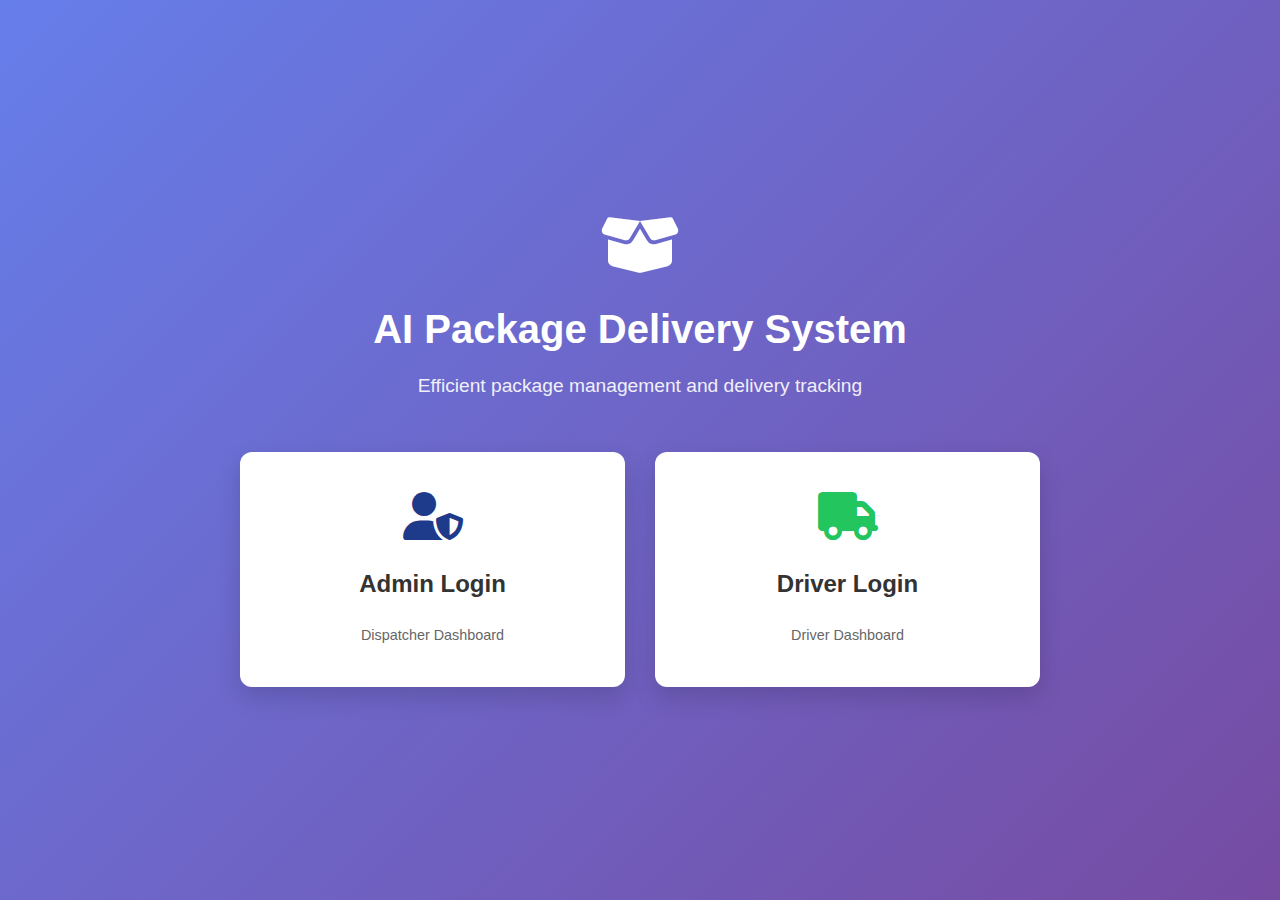
<file: ai delivery/ai delivery/index.html>
<!DOCTYPE html>
<html lang="en">
<head>
    <meta charset="UTF-8">
    <meta name="viewport" content="width=device-width, initial-scale=1.0">
    <title>AI Package Delivery System</title>
    <link rel="stylesheet" href="css/style.css">
    <link rel="stylesheet" href="https://cdnjs.cloudflare.com/ajax/libs/font-awesome/6.4.0/css/all.min.css">
</head>
<body>
    <div class="landing-container">
        <div class="landing-content">
            <div class="logo-section">
                <i class="fas fa-box-open"></i>
                <h1>AI Package Delivery System</h1>
                <p>Efficient package management and delivery tracking</p>
            </div>
            <div class="role-selection">
                <a href="admin-login.html" class="role-card admin-card">
                    <i class="fas fa-user-shield"></i>
                    <h2>Admin Login</h2>
                    <p>Dispatcher Dashboard</p>
                </a>
                <a href="driver-login.html" class="role-card driver-card">
                    <i class="fas fa-truck"></i>
                    <h2>Driver Login</h2>
                    <p>Driver Dashboard</p>
                </a>
            </div>
        </div>
    </div>
</body>
</html>
</file>
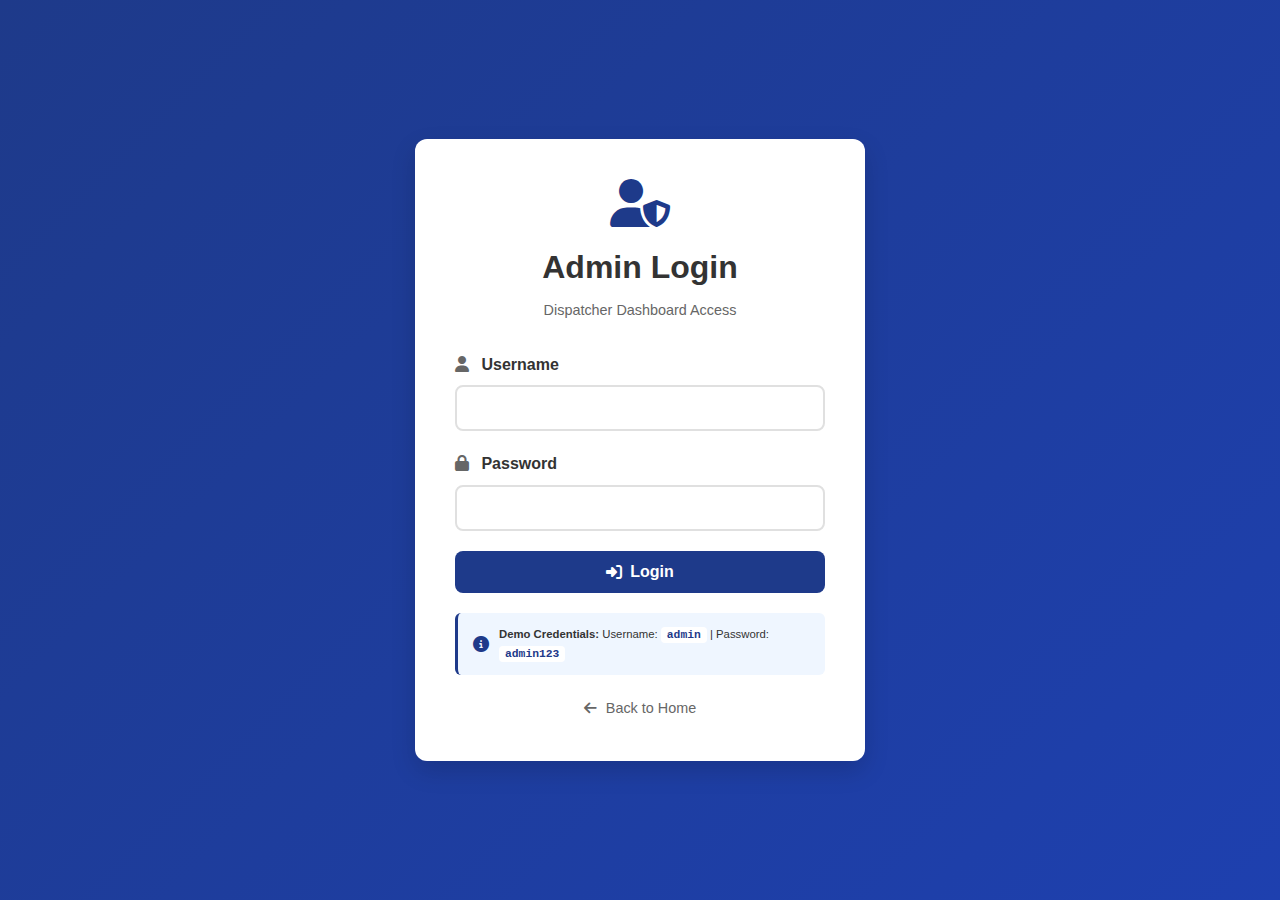
<file: ai delivery/ai delivery/admin-dashboard.html>
<!DOCTYPE html>
<html lang="en">
<head>
    <meta charset="UTF-8">
    <meta name="viewport" content="width=device-width, initial-scale=1.0">
    <title>Admin Dashboard - AI Delivery System</title>
    <link rel="stylesheet" href="css/style.css">
    <link rel="stylesheet" href="css/admin.css">
    <link rel="stylesheet" href="https://cdnjs.cloudflare.com/ajax/libs/font-awesome/6.4.0/css/all.min.css">
</head>
<body class="admin-theme">
    <div class="dashboard-container">
        <!-- Sidebar -->
        <aside class="sidebar">
            <div class="sidebar-header">
                <i class="fas fa-box-open"></i>
                <h2>AI Delivery</h2>
            </div>
            <nav class="sidebar-nav">
                <a href="#" class="nav-item active" data-section="overview">
                    <i class="fas fa-chart-line"></i>
                    <span>Overview</span>
                </a>
                <a href="#" class="nav-item" data-section="packages">
                    <i class="fas fa-box"></i>
                    <span>Packages</span>
                </a>
                <a href="#" class="nav-item" data-section="drivers">
                    <i class="fas fa-truck"></i>
                    <span>Drivers</span>
                </a>
                <a href="#" class="nav-item" data-section="assignments">
                    <i class="fas fa-tasks"></i>
                    <span>Assignments</span>
                </a>
            </nav>
            <div class="sidebar-footer">
                <a href="admin-login.html" class="logout-btn">
                    <i class="fas fa-sign-out-alt"></i>
                    <span>Logout</span>
                </a>
            </div>
        </aside>

        <!-- Main Content -->
        <main class="main-content">
            <header class="dashboard-header">
                <h1>Dispatcher Dashboard</h1>
                <div class="header-actions">
                    <div class="notification-panel">
                        <div class="notification-bell" id="adminNotificationBtn">
                            <i class="fas fa-bell"></i>
                            <span class="badge" id="adminNotificationBadge">0</span>
                        </div>
                        <div class="notification-dropdown" id="adminNotificationDropdown">
                            <div class="notification-header">
                                <h3>Notifications</h3>
                                <button class="mark-all-read" id="markAllReadBtn" style="display: none;">
                                    <i class="fas fa-check-double"></i> Mark all read
                                </button>
                            </div>
                            <div class="notification-list" id="adminNotificationList">
                                <!-- Notifications will be loaded here -->
                            </div>
                        </div>
                    </div>
                    <div class="user-info">
                        <i class="fas fa-user-circle"></i>
                        <span>Admin</span>
                    </div>
                </div>
            </header>

            <!-- Overview Section -->
            <section id="overview" class="dashboard-section active">
                <div class="analytics-cards">
                    <div class="analytics-card">
                        <div class="card-icon blue">
                            <i class="fas fa-box"></i>
                        </div>
                        <div class="card-content">
                            <h3>Total Packages</h3>
                            <p class="card-value">100</p>
                        </div>
                    </div>
                    <div class="analytics-card">
                        <div class="card-icon green">
                            <i class="fas fa-check-circle"></i>
                        </div>
                        <div class="card-content">
                            <h3>Delivered</h3>
                            <p class="card-value">65</p>
                        </div>
                    </div>
                    <div class="analytics-card">
                        <div class="card-icon orange">
                            <i class="fas fa-truck"></i>
                        </div>
                        <div class="card-content">
                            <h3>Active Drivers</h3>
                            <p class="card-value">12</p>
                        </div>
                    </div>
                    <div class="analytics-card">
                        <div class="card-icon red">
                            <i class="fas fa-clock"></i>
                        </div>
                        <div class="card-content">
                            <h3>Pending</h3>
                            <p class="card-value">25</p>
                        </div>
                    </div>
                </div>

                <div class="dashboard-grid">
                    <div class="dashboard-card">
                        <div class="card-header">
                            <h2><i class="fas fa-box"></i> Recent Packages</h2>
                        </div>
                        <div class="card-body">
                            <div class="package-list" id="recentPackages">
                                <!-- Packages will be loaded here -->
                            </div>
                        </div>
                    </div>
                    <div class="dashboard-card">
                        <div class="card-header">
                            <h2><i class="fas fa-truck"></i> Active Drivers</h2>
                        </div>
                        <div class="card-body">
                            <div class="driver-list" id="activeDrivers">
                                <!-- Drivers will be loaded here -->
                            </div>
                        </div>
                    </div>
                </div>
            </section>

            <!-- Packages Section -->
            <section id="packages" class="dashboard-section">
                <div class="section-header">
                    <h2>Package Management</h2>
                    <div class="filter-controls">
                        <select id="statusFilter" class="filter-select">
                            <option value="all">All Status</option>
                            <option value="pending">Pending</option>
                            <option value="assigned">Assigned</option>
                            <option value="delivered">Delivered</option>
                        </select>
                        <button class="btn btn-primary" id="addPackageBtn">
                            <i class="fas fa-plus"></i> Add Package
                        </button>
                    </div>
                </div>
                <div class="dashboard-card">
                    <div class="card-body">
                        <div class="table-container">
                            <table class="data-table">
                                <thead>
                                    <tr>
                                        <th>Package ID</th>
                                        <th>Destination</th>
                                        <th>Status</th>
                                        <th>Assigned Driver</th>
                                        <th>Actions</th>
                                    </tr>
                                </thead>
                                <tbody id="packagesTable">
                                    <!-- Packages will be loaded here -->
                                </tbody>
                            </table>
                        </div>
                    </div>
                </div>
            </section>

            <!-- Drivers Section -->
            <section id="drivers" class="dashboard-section">
                <div class="section-header">
                    <h2>Driver Management</h2>
                </div>
                <div class="dashboard-card">
                    <div class="card-body">
                        <div class="driver-grid" id="driverGrid">
                            <!-- Drivers will be loaded here -->
                        </div>
                    </div>
                </div>
            </section>

            <!-- Assignments Section -->
            <section id="assignments" class="dashboard-section">
                <div class="section-header">
                    <h2>Package Assignment</h2>
                </div>
                <div class="dashboard-grid">
                    <div class="dashboard-card">
                        <div class="card-header">
                            <h2><i class="fas fa-box"></i> Unassigned Packages</h2>
                        </div>
                        <div class="card-body">
                            <div class="package-list" id="unassignedPackages">
                                <!-- Unassigned packages will be loaded here -->
                            </div>
                        </div>
                    </div>
                    <div class="dashboard-card">
                        <div class="card-header">
                            <h2><i class="fas fa-truck"></i> Available Drivers</h2>
                        </div>
                        <div class="card-body">
                            <div class="driver-list" id="availableDrivers">
                                <!-- Available drivers will be loaded here -->
                            </div>
                        </div>
                    </div>
                </div>
            </section>
        </main>
    </div>

    <!-- Add Package Modal -->
    <div id="addPackageModal" class="modal">
        <div class="modal-content">
            <div class="modal-header">
                <h2>Add New Package</h2>
                <button class="modal-close">&times;</button>
            </div>
            <div class="modal-body">
                <form id="addPackageForm">
                    <div class="form-group">
                        <label for="newPackageId">
                            <i class="fas fa-barcode"></i> Package ID <span style="color: red;">*</span>
                        </label>
                        <input type="text" id="newPackageId" name="package_id" class="form-control" required 
                               placeholder="e.g., PKG001" pattern="[A-Z0-9]+" title="Alphanumeric only">
                    </div>
                    <div class="form-group">
                        <label for="newDestination">
                            <i class="fas fa-map-marker-alt"></i> Destination <span style="color: red;">*</span>
                        </label>
                        <input type="text" id="newDestination" name="destination" class="form-control" required 
                               placeholder="e.g., 123 Main St, City A">
                    </div>
                    <div class="form-group">
                        <label for="newRecipientName">
                            <i class="fas fa-user"></i> Recipient Name <span style="color: red;">*</span>
                        </label>
                        <input type="text" id="newRecipientName" name="recipient_name" class="form-control" required 
                               placeholder="e.g., John Doe">
                    </div>
                    <div class="form-group">
                        <label for="newRecipientPhone">
                            <i class="fas fa-phone"></i> Recipient Phone
                        </label>
                        <input type="tel" id="newRecipientPhone" name="recipient_phone" class="form-control" 
                               placeholder="e.g., 555-0101">
                    </div>
                    <div class="form-group">
                        <label for="newNotes">
                            <i class="fas fa-sticky-note"></i> Notes
                        </label>
                        <textarea id="newNotes" name="notes" class="form-control" rows="3" 
                                  placeholder="Additional notes (optional)"></textarea>
                    </div>
                </form>
            </div>
            <div class="modal-footer">
                <button type="button" class="btn btn-secondary modal-close">Cancel</button>
                <button type="button" class="btn btn-primary" id="confirmAddPackage">
                    <i class="fas fa-plus"></i> Add Package
                </button>
            </div>
        </div>
    </div>

    <!-- Assignment Modal -->
    <div id="assignmentModal" class="modal">
        <div class="modal-content">
            <div class="modal-header">
                <h2>Assign Package</h2>
                <button class="modal-close">&times;</button>
            </div>
            <div class="modal-body">
                <p><strong>Package ID:</strong> <span id="modalPackageId"></span></p>
                <p><strong>Destination:</strong> <span id="modalDestination"></span></p>
                <div class="form-group">
                    <label for="driverSelect">Select Driver:</label>
                    <select id="driverSelect" class="form-control">
                        <!-- Drivers will be loaded here -->
                    </select>
                </div>
            </div>
            <div class="modal-footer">
                <button class="btn btn-secondary modal-close">Cancel</button>
                <button class="btn btn-primary" id="confirmAssignment">Assign</button>
            </div>
        </div>
    </div>

    <script src="js/app.js"></script>
    <script src="js/admin.js"></script>
</body>
</html>
</file>
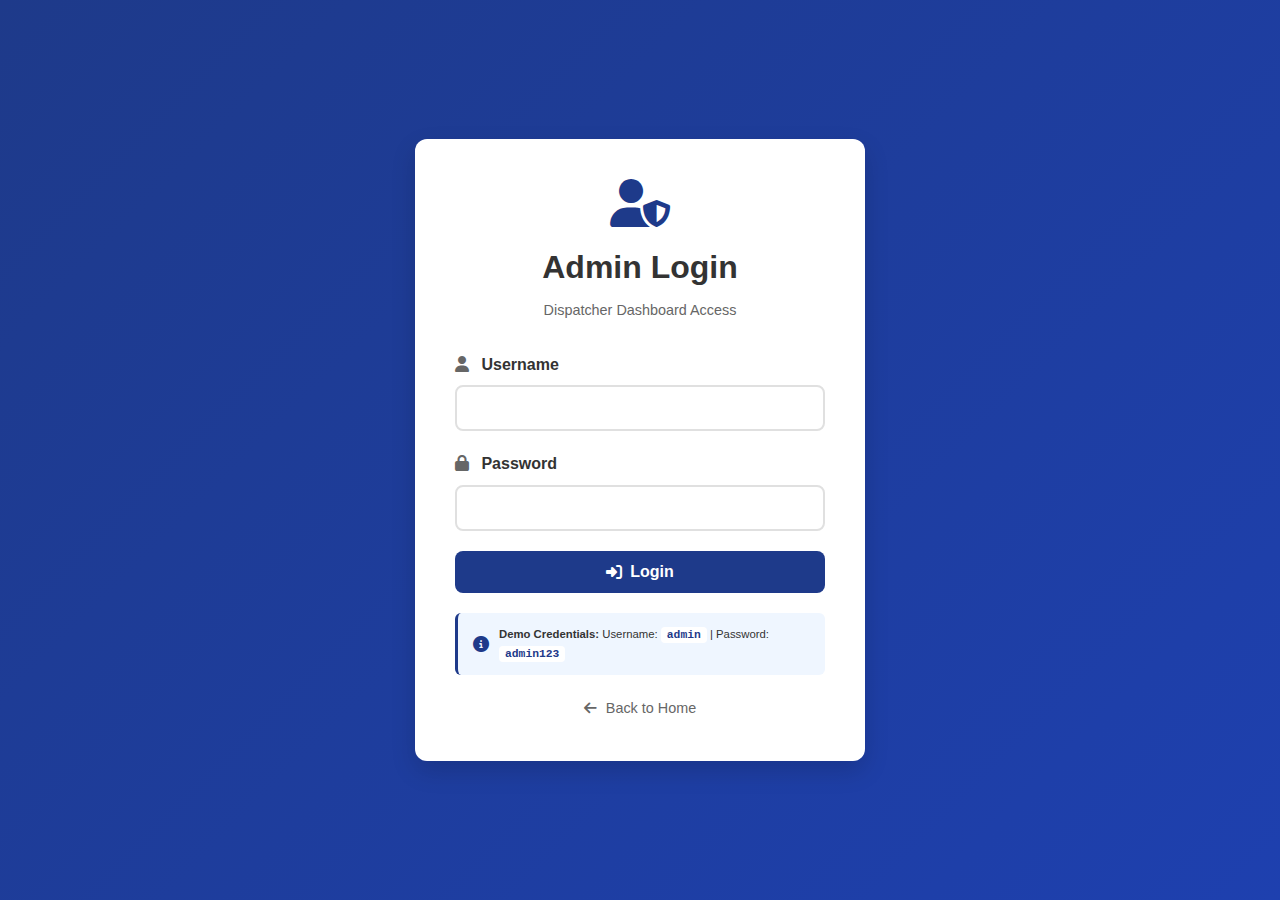
<file: ai delivery/ai delivery/admin-login.html>
<!DOCTYPE html>
<html lang="en">
<head>
    <meta charset="UTF-8">
    <meta name="viewport" content="width=device-width, initial-scale=1.0">
    <title>Admin Login - AI Delivery System</title>
    <link rel="stylesheet" href="css/style.css">
    <link rel="stylesheet" href="css/admin.css">
    <link rel="stylesheet" href="https://cdnjs.cloudflare.com/ajax/libs/font-awesome/6.4.0/css/all.min.css">
</head>
<body class="admin-theme">
    <div class="login-container">
        <div class="login-card">
            <div class="login-header">
                <i class="fas fa-user-shield"></i>
                <h1>Admin Login</h1>
                <p>Dispatcher Dashboard Access</p>
            </div>
            <form id="adminLoginForm" class="login-form">
                <div class="form-group">
                    <label for="username">
                        <i class="fas fa-user"></i> Username
                    </label>
                    <input type="text" id="username" name="username" required autocomplete="username">
                </div>
                <div class="form-group">
                    <label for="password">
                        <i class="fas fa-lock"></i> Password
                    </label>
                    <input type="password" id="password" name="password" required autocomplete="current-password">
                </div>
                <button type="submit" class="btn btn-primary">
                    <i class="fas fa-sign-in-alt"></i> Login
                </button>
            </form>
            <div class="credentials-info">
                <i class="fas fa-info-circle"></i>
                <small><strong>Demo Credentials:</strong> Username: <code>admin</code> | Password: <code>admin123</code></small>
            </div>
            <div class="login-footer">
                <a href="index.html"><i class="fas fa-arrow-left"></i> Back to Home</a>
            </div>
        </div>
    </div>
    <script src="js/app.js"></script>
</body>
</html>
</file>
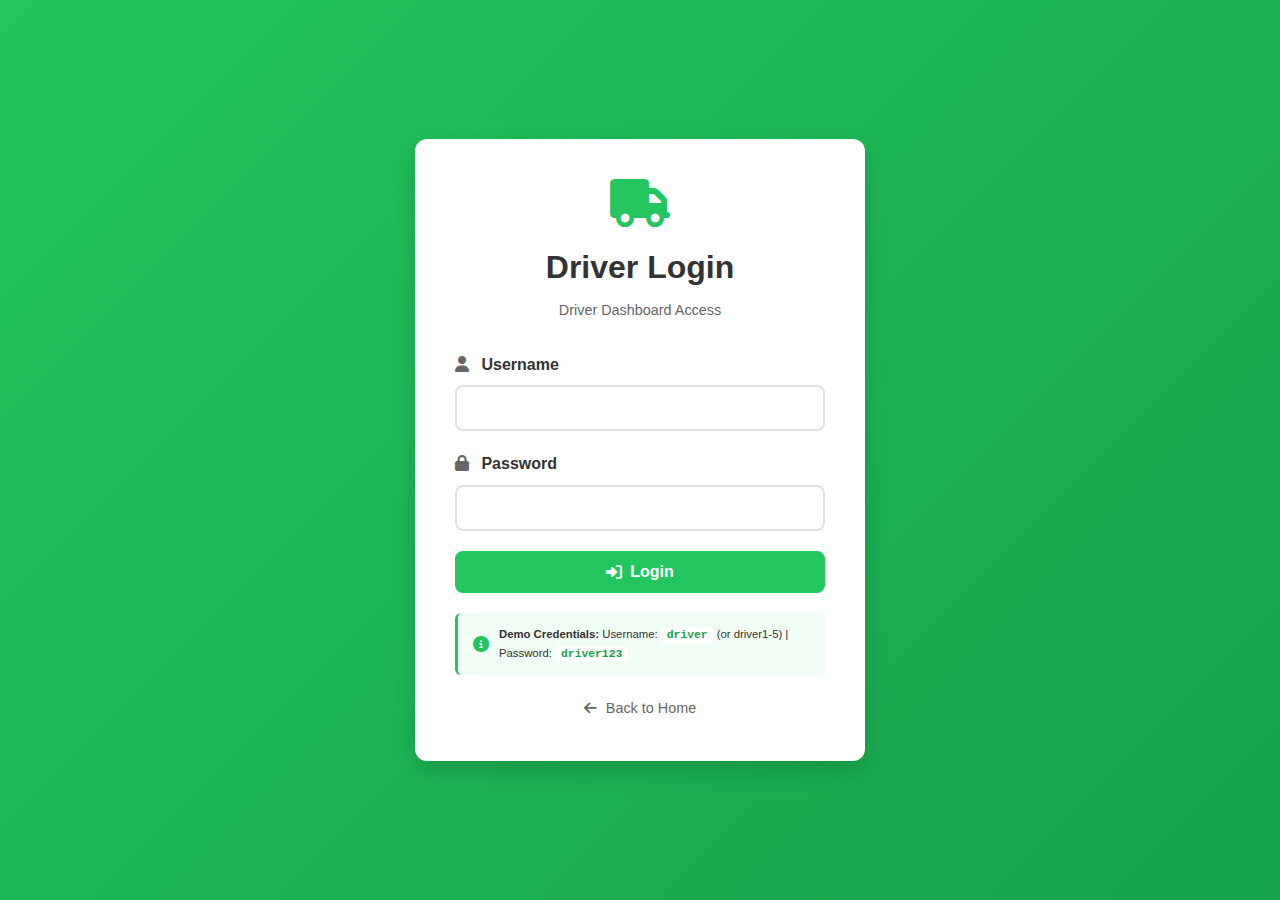
<file: ai delivery/ai delivery/driver-dashboard.html>
<!DOCTYPE html>
<html lang="en">
<head>
    <meta charset="UTF-8">
    <meta name="viewport" content="width=device-width, initial-scale=1.0">
    <title>Driver Dashboard - AI Delivery System</title>
    <link rel="stylesheet" href="css/style.css">
    <link rel="stylesheet" href="css/driver.css">
    <link rel="stylesheet" href="https://cdnjs.cloudflare.com/ajax/libs/font-awesome/6.4.0/css/all.min.css">
</head>
<body class="driver-theme">
    <div class="driver-dashboard">
        <!-- Header -->
        <header class="driver-header">
            <div class="header-left">
                <i class="fas fa-truck"></i>
                <h1>Driver Dashboard</h1>
            </div>
            <div class="header-right">
                <div class="notification-panel">
                    <button class="notification-btn" id="notificationBtn">
                        <i class="fas fa-bell"></i>
                        <span class="badge" id="notificationBadge">2</span>
                    </button>
                    <div class="notification-dropdown" id="notificationDropdown">
                        <div class="notification-header">
                            <h3>Notifications</h3>
                        </div>
                        <div class="notification-list" id="notificationList">
                            <!-- Notifications will be loaded here -->
                        </div>
                    </div>
                </div>
                <div class="driver-info">
                    <i class="fas fa-user-circle"></i>
                    <span id="driverName">Driver Name</span>
                </div>
                <a href="driver-login.html" class="logout-btn">
                    <i class="fas fa-sign-out-alt"></i> Logout
                </a>
            </div>
        </header>

        <!-- Main Content -->
        <main class="driver-main">
            <!-- Stats Cards -->
            <div class="driver-stats">
                <div class="stat-card">
                    <div class="stat-icon">
                        <i class="fas fa-box"></i>
                    </div>
                    <div class="stat-content">
                        <h3>Assigned Packages</h3>
                        <p class="stat-value" id="assignedCount">0</p>
                    </div>
                </div>
                <div class="stat-card">
                    <div class="stat-icon">
                        <i class="fas fa-check-circle"></i>
                    </div>
                    <div class="stat-content">
                        <h3>Delivered Today</h3>
                        <p class="stat-value" id="deliveredCount">0</p>
                    </div>
                </div>
                <div class="stat-card">
                    <div class="stat-icon">
                        <i class="fas fa-clock"></i>
                    </div>
                    <div class="stat-content">
                        <h3>In Transit</h3>
                        <p class="stat-value" id="transitCount">0</p>
                    </div>
                </div>
            </div>

            <!-- Packages Section -->
            <div class="driver-content">
                <div class="content-header">
                    <h2><i class="fas fa-box"></i> My Assigned Packages</h2>
                    <button class="btn btn-primary" id="refreshPackages">
                        <i class="fas fa-sync-alt"></i> Refresh
                    </button>
                </div>

                <div class="packages-container" id="packagesContainer">
                    <!-- Packages will be loaded here -->
                </div>
            </div>
        </main>
    </div>

    <!-- Package Details Modal -->
    <div id="packageModal" class="modal">
        <div class="modal-content">
            <div class="modal-header">
                <h2>Package Details</h2>
                <button class="modal-close">&times;</button>
            </div>
            <div class="modal-body">
                <div class="package-details">
                    <div class="detail-item">
                        <strong>Package ID:</strong>
                        <span id="modalPackageId"></span>
                    </div>
                    <div class="detail-item">
                        <strong>Destination:</strong>
                        <span id="modalDestination"></span>
                    </div>
                    <div class="detail-item">
                        <strong>Recipient:</strong>
                        <span id="modalRecipient"></span>
                    </div>
                    <div class="detail-item">
                        <strong>Current Status:</strong>
                        <span id="modalStatus" class="status-badge"></span>
                    </div>
                    <div class="form-group">
                        <label for="statusUpdate">Update Status:</label>
                        <select id="statusUpdate" class="form-control">
                            <option value="assigned">Assigned</option>
                            <option value="picked-up">Picked Up</option>
                            <option value="in-transit">In Transit</option>
                            <option value="delivered">Delivered</option>
                        </select>
                    </div>
                </div>
            </div>
            <div class="modal-footer">
                <button class="btn btn-secondary modal-close">Close</button>
                <button class="btn btn-primary" id="updateStatusBtn">Update Status</button>
            </div>
        </div>
    </div>

    <script src="js/app.js"></script>
    <script src="js/driver.js"></script>
</body>
</html>
</file>
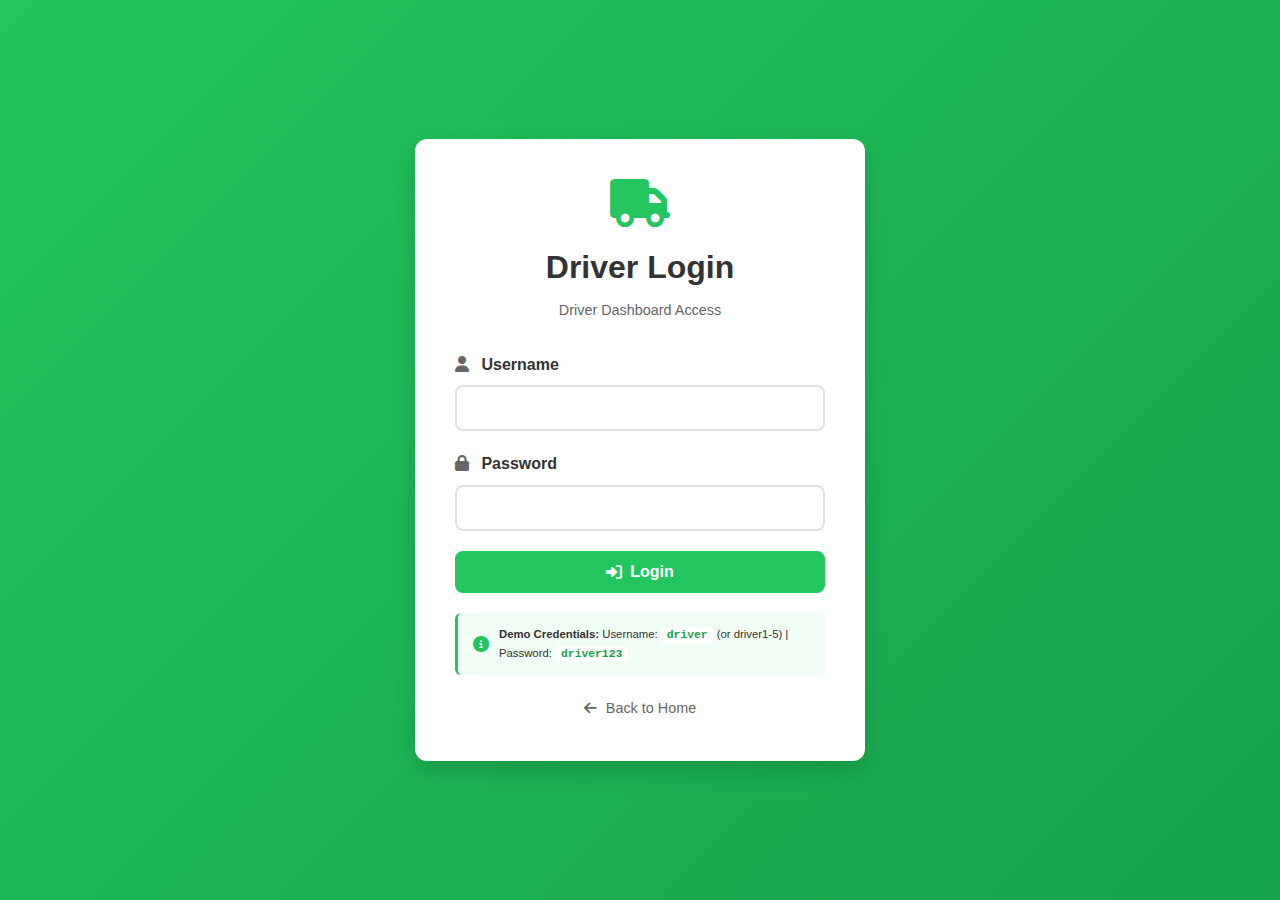
<file: ai delivery/ai delivery/driver-login.html>
<!DOCTYPE html>
<html lang="en">
<head>
    <meta charset="UTF-8">
    <meta name="viewport" content="width=device-width, initial-scale=1.0">
    <title>Driver Login - AI Delivery System</title>
    <link rel="stylesheet" href="css/style.css">
    <link rel="stylesheet" href="css/driver.css">
    <link rel="stylesheet" href="https://cdnjs.cloudflare.com/ajax/libs/font-awesome/6.4.0/css/all.min.css">
</head>
<body class="driver-theme">
    <div class="login-container">
        <div class="login-card">
            <div class="login-header">
                <i class="fas fa-truck"></i>
                <h1>Driver Login</h1>
                <p>Driver Dashboard Access</p>
            </div>
            <form id="driverLoginForm" class="login-form">
                <div class="form-group">
                    <label for="username">
                        <i class="fas fa-user"></i> Username
                    </label>
                    <input type="text" id="username" name="username" required autocomplete="username">
                </div>
                <div class="form-group">
                    <label for="password">
                        <i class="fas fa-lock"></i> Password
                    </label>
                    <input type="password" id="password" name="password" required autocomplete="current-password">
                </div>
                <button type="submit" class="btn btn-primary">
                    <i class="fas fa-sign-in-alt"></i> Login
                </button>
            </form>
            <div class="credentials-info">
                <i class="fas fa-info-circle"></i>
                <small><strong>Demo Credentials:</strong> Username: <code>driver</code> (or driver1-5) | Password: <code>driver123</code></small>
            </div>
            <div class="login-footer">
                <a href="index.html"><i class="fas fa-arrow-left"></i> Back to Home</a>
            </div>
        </div>
    </div>
    <script src="js/app.js"></script>
</body>
</html>
</file>
<file: ai delivery/ai delivery/css/style.css>
/* Global Styles */
* {
    margin: 0;
    padding: 0;
    box-sizing: border-box;
}

:root {
    --primary-font: 'Segoe UI', Tahoma, Geneva, Verdana, sans-serif;
    --shadow-sm: 0 2px 4px rgba(0, 0, 0, 0.1);
    --shadow-md: 0 4px 6px rgba(0, 0, 0, 0.1);
    --shadow-lg: 0 10px 25px rgba(0, 0, 0, 0.15);
    --border-radius: 12px;
    --transition: all 0.3s ease;
}

body {
    font-family: var(--primary-font);
    line-height: 1.6;
    color: #333;
    background: #f5f7fa;
}

/* Landing Page */
.landing-container {
    min-height: 100vh;
    display: flex;
    align-items: center;
    justify-content: center;
    background: linear-gradient(135deg, #667eea 0%, #764ba2 100%);
    padding: 20px;
}

.landing-content {
    text-align: center;
    max-width: 800px;
    width: 100%;
}

.logo-section {
    margin-bottom: 50px;
    color: white;
}

.logo-section i {
    font-size: 64px;
    margin-bottom: 20px;
    display: block;
}

.logo-section h1 {
    font-size: 2.5rem;
    margin-bottom: 10px;
    font-weight: 700;
}

.logo-section p {
    font-size: 1.2rem;
    opacity: 0.9;
}

.role-selection {
    display: grid;
    grid-template-columns: repeat(auto-fit, minmax(250px, 1fr));
    gap: 30px;
    margin-top: 40px;
}

.role-card {
    background: white;
    padding: 40px 30px;
    border-radius: var(--border-radius);
    text-decoration: none;
    color: #333;
    box-shadow: var(--shadow-lg);
    transition: var(--transition);
    display: flex;
    flex-direction: column;
    align-items: center;
    gap: 15px;
}

.role-card:hover {
    transform: translateY(-5px);
    box-shadow: 0 15px 35px rgba(0, 0, 0, 0.2);
}

.role-card i {
    font-size: 48px;
    margin-bottom: 10px;
}

.role-card.admin-card i {
    color: #1e3a8a;
}

.role-card.driver-card i {
    color: #22c55e;
}

.role-card h2 {
    font-size: 1.5rem;
    margin-bottom: 5px;
}

.role-card p {
    color: #666;
    font-size: 0.9rem;
}

/* Login Styles */
.login-container {
    min-height: 100vh;
    display: flex;
    align-items: center;
    justify-content: center;
    padding: 20px;
}

.login-card {
    background: white;
    padding: 40px;
    border-radius: var(--border-radius);
    box-shadow: var(--shadow-lg);
    width: 100%;
    max-width: 450px;
}

.login-header {
    text-align: center;
    margin-bottom: 30px;
}

.login-header i {
    font-size: 48px;
    margin-bottom: 15px;
    display: block;
}

.login-header h1 {
    font-size: 2rem;
    margin-bottom: 5px;
}

.login-header p {
    color: #666;
    font-size: 0.9rem;
}

.login-form {
    margin-bottom: 20px;
}

.form-group {
    margin-bottom: 20px;
}

.form-group label {
    display: block;
    margin-bottom: 8px;
    font-weight: 600;
    color: #333;
}

.form-group label i {
    margin-right: 8px;
    color: #666;
}

.form-group input,
.form-control,
.filter-select {
    width: 100%;
    padding: 12px 15px;
    border: 2px solid #e0e0e0;
    border-radius: 8px;
    font-size: 1rem;
    transition: var(--transition);
    font-family: var(--primary-font);
}

.form-group input:focus,
.form-control:focus,
.filter-select:focus {
    outline: none;
    border-color: currentColor;
}

.btn {
    padding: 12px 24px;
    border: none;
    border-radius: 8px;
    font-size: 1rem;
    font-weight: 600;
    cursor: pointer;
    transition: var(--transition);
    display: inline-flex;
    align-items: center;
    gap: 8px;
    text-decoration: none;
    font-family: var(--primary-font);
}

.btn-primary {
    width: 100%;
    justify-content: center;
}

.btn:hover {
    transform: translateY(-2px);
    box-shadow: var(--shadow-md);
}

.btn-secondary {
    background: #6b7280;
    color: white;
}

.btn-secondary:hover {
    background: #4b5563;
}

.credentials-info {
    background: #f0f4f8;
    border-left: 3px solid #3b82f6;
    padding: 12px 15px;
    border-radius: 6px;
    margin: 20px 0;
    display: flex;
    align-items: center;
    gap: 10px;
    font-size: 0.85rem;
}

.credentials-info i {
    color: #3b82f6;
    font-size: 16px;
}

.credentials-info code {
    background: white;
    padding: 2px 6px;
    border-radius: 4px;
    font-family: 'Courier New', monospace;
    color: #1e40af;
    font-weight: 600;
}

.login-footer {
    text-align: center;
    margin-top: 20px;
}

.login-footer a {
    color: #666;
    text-decoration: none;
    font-size: 0.9rem;
    transition: var(--transition);
}

.login-footer a:hover {
    color: #333;
}

.login-footer a i {
    margin-right: 5px;
}

/* Modal Styles */
.modal {
    display: none;
    position: fixed;
    z-index: 1000;
    left: 0;
    top: 0;
    width: 100%;
    height: 100%;
    background-color: rgba(0, 0, 0, 0.5);
    backdrop-filter: blur(4px);
}

.modal.active {
    display: flex;
    align-items: center;
    justify-content: center;
    padding: 20px;
}

.modal-content {
    background: white;
    border-radius: var(--border-radius);
    box-shadow: var(--shadow-lg);
    max-width: 500px;
    width: 100%;
    max-height: 90vh;
    overflow-y: auto;
}

.modal-header {
    padding: 20px 25px;
    border-bottom: 1px solid #e0e0e0;
    display: flex;
    justify-content: space-between;
    align-items: center;
}

.modal-header h2 {
    font-size: 1.5rem;
}

.modal-close {
    background: none;
    border: none;
    font-size: 28px;
    cursor: pointer;
    color: #666;
    padding: 0;
    width: 30px;
    height: 30px;
    display: flex;
    align-items: center;
    justify-content: center;
    border-radius: 50%;
    transition: var(--transition);
}

.modal-close:hover {
    background: #f0f0f0;
    color: #333;
}

.modal-body {
    padding: 25px;
}

.modal-footer {
    padding: 20px 25px;
    border-top: 1px solid #e0e0e0;
    display: flex;
    gap: 10px;
    justify-content: flex-end;
}

/* Status Badges */
.status-badge {
    display: inline-block;
    padding: 6px 12px;
    border-radius: 20px;
    font-size: 0.85rem;
    font-weight: 600;
    text-transform: capitalize;
}

.status-pending {
    background: #fef3c7;
    color: #92400e;
}

.status-assigned {
    background: #dbeafe;
    color: #1e40af;
}

.status-picked-up {
    background: #e0e7ff;
    color: #4338ca;
}

.status-in-transit {
    background: #fce7f3;
    color: #9f1239;
}

.status-delivered {
    background: #d1fae5;
    color: #065f46;
}

/* Responsive */
@media (max-width: 768px) {
    .role-selection {
        grid-template-columns: 1fr;
    }
    
    .logo-section h1 {
        font-size: 2rem;
    }
    
    .login-card {
        padding: 30px 20px;
    }
}
</file>
<file: ai delivery/ai delivery/css/admin.css>
/* Admin Theme - Dark Blue/Navy */
.admin-theme {
    background: #f0f4f8;
}

.admin-theme .login-container {
    background: linear-gradient(135deg, #1e3a8a 0%, #1e40af 100%);
}

.admin-theme .login-header i {
    color: #1e3a8a;
}

.admin-theme .btn-primary {
    background: #1e3a8a;
    color: white;
}

.admin-theme .btn-primary:hover {
    background: #1e40af;
}

.admin-theme .form-group input:focus {
    border-color: #1e3a8a;
}

.admin-theme .credentials-info {
    background: #eff6ff;
    border-left-color: #1e3a8a;
}

.admin-theme .credentials-info i {
    color: #1e3a8a;
}

.admin-theme .credentials-info code {
    color: #1e3a8a;
}

/* Admin Dashboard */
.dashboard-container {
    display: flex;
    min-height: 100vh;
}

/* Sidebar */
.sidebar {
    width: 260px;
    background: #1e3a8a;
    color: white;
    display: flex;
    flex-direction: column;
    box-shadow: 2px 0 10px rgba(0, 0, 0, 0.1);
}

.sidebar-header {
    padding: 25px 20px;
    border-bottom: 1px solid rgba(255, 255, 255, 0.1);
    display: flex;
    align-items: center;
    gap: 12px;
}

.sidebar-header i {
    font-size: 28px;
}

.sidebar-header h2 {
    font-size: 1.3rem;
    font-weight: 700;
}

.sidebar-nav {
    flex: 1;
    padding: 20px 0;
}

.nav-item {
    display: flex;
    align-items: center;
    gap: 12px;
    padding: 15px 20px;
    color: rgba(255, 255, 255, 0.8);
    text-decoration: none;
    transition: var(--transition);
    border-left: 3px solid transparent;
}

.nav-item:hover {
    background: rgba(255, 255, 255, 0.1);
    color: white;
}

.nav-item.active {
    background: rgba(255, 255, 255, 0.15);
    color: white;
    border-left-color: white;
}

.nav-item i {
    font-size: 18px;
    width: 20px;
}

.sidebar-footer {
    padding: 20px;
    border-top: 1px solid rgba(255, 255, 255, 0.1);
}

.logout-btn {
    display: flex;
    align-items: center;
    gap: 10px;
    color: rgba(255, 255, 255, 0.8);
    text-decoration: none;
    padding: 10px;
    border-radius: 8px;
    transition: var(--transition);
}

.logout-btn:hover {
    background: rgba(255, 255, 255, 0.1);
    color: white;
}

/* Main Content */
.main-content {
    flex: 1;
    padding: 30px;
    overflow-y: auto;
}

.dashboard-header {
    display: flex;
    justify-content: space-between;
    align-items: center;
    margin-bottom: 30px;
    padding-bottom: 20px;
    border-bottom: 2px solid #e0e0e0;
}

.dashboard-header h1 {
    font-size: 2rem;
    color: #1e3a8a;
    font-weight: 700;
}

.header-actions {
    display: flex;
    align-items: center;
    gap: 20px;
}

.notification-panel {
    position: relative;
}

.notification-bell {
    position: relative;
    cursor: pointer;
    padding: 10px;
    border-radius: 50%;
    transition: var(--transition);
    background: transparent;
    border: none;
    display: flex;
    align-items: center;
    justify-content: center;
}

.notification-bell:hover {
    background: #f0f0f0;
}

.notification-bell i {
    font-size: 20px;
    color: #666;
}

.badge {
    position: absolute;
    top: 5px;
    right: 5px;
    background: #ef4444;
    color: white;
    border-radius: 50%;
    width: 18px;
    height: 18px;
    display: flex;
    align-items: center;
    justify-content: center;
    font-size: 0.7rem;
    font-weight: 600;
    min-width: 18px;
}

.badge:empty {
    display: none;
}

.notification-dropdown {
    display: none;
    position: absolute;
    top: 50px;
    right: 0;
    background: white;
    border-radius: var(--border-radius);
    box-shadow: var(--shadow-lg);
    width: 350px;
    max-height: 400px;
    overflow-y: auto;
    z-index: 100;
    border: 1px solid #e0e0e0;
}

.notification-dropdown.active {
    display: block;
}

.notification-header {
    padding: 15px 20px;
    border-bottom: 1px solid #e0e0e0;
    background: #f8fafc;
    display: flex;
    justify-content: space-between;
    align-items: center;
}

.notification-header h3 {
    color: #1e3a8a;
    font-size: 1.1rem;
    margin: 0;
}

.mark-all-read {
    background: #1e3a8a;
    color: white;
    border: none;
    padding: 6px 12px;
    border-radius: 6px;
    font-size: 0.85rem;
    cursor: pointer;
    display: flex;
    align-items: center;
    gap: 5px;
    transition: var(--transition);
}

.mark-all-read:hover {
    background: #1e40af;
}

.notification-list {
    max-height: 300px;
    overflow-y: auto;
}

.notification-item {
    padding: 15px 20px;
    border-bottom: 1px solid #e0e0e0;
    transition: var(--transition);
    cursor: pointer;
}

.notification-item:hover {
    background: #f8fafc;
}

.notification-item:last-child {
    border-bottom: none;
}

.notification-item.unread {
    background: #eff6ff;
    border-left: 3px solid #1e3a8a;
}

.notification-item strong {
    display: block;
    color: #1e3a8a;
    margin-bottom: 5px;
    font-size: 0.9rem;
}

.notification-item p {
    color: #666;
    font-size: 0.85rem;
    margin: 0;
}

.notification-item .notification-time {
    color: #999;
    font-size: 0.75rem;
    margin-top: 5px;
}

.user-info {
    display: flex;
    align-items: center;
    gap: 8px;
    color: #666;
}

.user-info i {
    font-size: 24px;
}

/* Dashboard Sections */
.dashboard-section {
    display: none;
}

.dashboard-section.active {
    display: block;
}

/* Analytics Cards */
.analytics-cards {
    display: grid;
    grid-template-columns: repeat(auto-fit, minmax(250px, 1fr));
    gap: 20px;
    margin-bottom: 30px;
}

.analytics-card {
    background: white;
    padding: 25px;
    border-radius: var(--border-radius);
    box-shadow: var(--shadow-md);
    display: flex;
    align-items: center;
    gap: 20px;
    transition: var(--transition);
}

.analytics-card:hover {
    transform: translateY(-3px);
    box-shadow: var(--shadow-lg);
}

.card-icon {
    width: 60px;
    height: 60px;
    border-radius: 12px;
    display: flex;
    align-items: center;
    justify-content: center;
    font-size: 24px;
    color: white;
}

.card-icon.blue {
    background: #3b82f6;
}

.card-icon.green {
    background: #10b981;
}

.card-icon.orange {
    background: #f59e0b;
}

.card-icon.red {
    background: #ef4444;
}

.card-content h3 {
    font-size: 0.9rem;
    color: #666;
    margin-bottom: 5px;
    font-weight: 500;
}

.card-value {
    font-size: 2rem;
    font-weight: 700;
    color: #1e3a8a;
}

/* Dashboard Cards */
.dashboard-card {
    background: white;
    border-radius: var(--border-radius);
    box-shadow: var(--shadow-md);
    margin-bottom: 30px;
    overflow: hidden;
}

.card-header {
    padding: 20px 25px;
    border-bottom: 1px solid #e0e0e0;
    background: #f8fafc;
}

.card-header h2 {
    font-size: 1.3rem;
    color: #1e3a8a;
    display: flex;
    align-items: center;
    gap: 10px;
}

.card-body {
    padding: 25px;
}

.dashboard-grid {
    display: grid;
    grid-template-columns: repeat(auto-fit, minmax(400px, 1fr));
    gap: 30px;
}

/* Package List */
.package-list {
    display: flex;
    flex-direction: column;
    gap: 15px;
}

.package-item {
    padding: 15px;
    border: 1px solid #e0e0e0;
    border-radius: 8px;
    display: flex;
    justify-content: space-between;
    align-items: center;
    transition: var(--transition);
}

.package-item:hover {
    background: #f8fafc;
    border-color: #1e3a8a;
}

.package-info {
    flex: 1;
}

.package-info strong {
    display: block;
    color: #1e3a8a;
    margin-bottom: 5px;
}

.package-info span {
    color: #666;
    font-size: 0.9rem;
}

/* Driver List */
.driver-list {
    display: flex;
    flex-direction: column;
    gap: 15px;
}

.driver-item {
    padding: 15px;
    border: 1px solid #e0e0e0;
    border-radius: 8px;
    display: flex;
    justify-content: space-between;
    align-items: center;
    transition: var(--transition);
}

.driver-item:hover {
    background: #f8fafc;
    border-color: #1e3a8a;
}

.driver-info {
    display: flex;
    align-items: center;
    gap: 12px;
}

.driver-info i {
    font-size: 32px;
    color: #1e3a8a;
}

.driver-details h4 {
    color: #1e3a8a;
    margin-bottom: 3px;
}

.driver-details p {
    color: #666;
    font-size: 0.85rem;
}

.availability-badge {
    padding: 6px 12px;
    border-radius: 20px;
    font-size: 0.8rem;
    font-weight: 600;
}

.availability-badge.available {
    background: #d1fae5;
    color: #065f46;
}

.availability-badge.busy {
    background: #fee2e2;
    color: #991b1b;
}

/* Driver Grid */
.driver-grid {
    display: grid;
    grid-template-columns: repeat(auto-fill, minmax(280px, 1fr));
    gap: 20px;
}

.driver-card {
    background: #f8fafc;
    padding: 20px;
    border-radius: var(--border-radius);
    border: 1px solid #e0e0e0;
    transition: var(--transition);
}

.driver-card:hover {
    box-shadow: var(--shadow-md);
    border-color: #1e3a8a;
}

/* Table */
.table-container {
    overflow-x: auto;
}

.data-table {
    width: 100%;
    border-collapse: collapse;
}

.data-table thead {
    background: #f8fafc;
}

.data-table th {
    padding: 15px;
    text-align: left;
    font-weight: 600;
    color: #1e3a8a;
    border-bottom: 2px solid #e0e0e0;
}

.data-table td {
    padding: 15px;
    border-bottom: 1px solid #e0e0e0;
}

.data-table tbody tr:hover {
    background: #f8fafc;
}

.data-table .action-btns {
    display: flex;
    gap: 8px;
}

.action-btn {
    padding: 6px 12px;
    border: none;
    border-radius: 6px;
    cursor: pointer;
    font-size: 0.85rem;
    transition: var(--transition);
    background: #1e3a8a;
    color: white;
}

.action-btn:hover {
    background: #1e40af;
    transform: translateY(-2px);
}

/* Section Header */
.section-header {
    display: flex;
    justify-content: space-between;
    align-items: center;
    margin-bottom: 20px;
}

.section-header h2 {
    font-size: 1.5rem;
    color: #1e3a8a;
}

.filter-controls {
    display: flex;
    gap: 10px;
    align-items: center;
}

.filter-select {
    padding: 10px 15px;
    border: 2px solid #e0e0e0;
    border-radius: 8px;
    background: white;
    color: #333;
    cursor: pointer;
}

/* Responsive */
@media (max-width: 1024px) {
    .sidebar {
        width: 220px;
    }
    
    .dashboard-grid {
        grid-template-columns: 1fr;
    }
}

@media (max-width: 768px) {
    .dashboard-container {
        flex-direction: column;
    }
    
    .sidebar {
        width: 100%;
        flex-direction: row;
        overflow-x: auto;
    }
    
    .sidebar-nav {
        display: flex;
        padding: 10px;
    }
    
    .nav-item {
        white-space: nowrap;
        border-left: none;
        border-bottom: 3px solid transparent;
    }
    
    .nav-item.active {
        border-left: none;
        border-bottom-color: white;
    }
    
    .sidebar-header {
        border-bottom: none;
        border-right: 1px solid rgba(255, 255, 255, 0.1);
    }
    
    .main-content {
        padding: 20px;
    }
    
    .analytics-cards {
        grid-template-columns: 1fr;
    }
    
    .dashboard-header {
        flex-direction: column;
        align-items: flex-start;
        gap: 15px;
    }
}
</file>
<file: ai delivery/ai delivery/css/driver.css>
/* Driver Theme - Light Green */
.driver-theme {
    background: #f0fdf4;
}

.driver-theme .login-container {
    background: linear-gradient(135deg, #22c55e 0%, #16a34a 100%);
}

.driver-theme .login-header i {
    color: #22c55e;
}

.driver-theme .btn-primary {
    background: #22c55e;
    color: white;
}

.driver-theme .btn-primary:hover {
    background: #16a34a;
}

.driver-theme .form-group input:focus {
    border-color: #22c55e;
}

.driver-theme .credentials-info {
    background: #f0fdf4;
    border-left-color: #22c55e;
}

.driver-theme .credentials-info i {
    color: #22c55e;
}

.driver-theme .credentials-info code {
    color: #16a34a;
}

/* Driver Dashboard */
.driver-dashboard {
    min-height: 100vh;
    display: flex;
    flex-direction: column;
}

/* Driver Header */
.driver-header {
    background: white;
    padding: 20px 30px;
    box-shadow: var(--shadow-md);
    display: flex;
    justify-content: space-between;
    align-items: center;
    flex-wrap: wrap;
    gap: 15px;
}

.header-left {
    display: flex;
    align-items: center;
    gap: 15px;
}

.header-left i {
    font-size: 32px;
    color: #22c55e;
}

.header-left h1 {
    font-size: 1.8rem;
    color: #22c55e;
    font-weight: 700;
}

.header-right {
    display: flex;
    align-items: center;
    gap: 20px;
}

/* Notification Panel */
.notification-panel {
    position: relative;
}

.notification-btn {
    position: relative;
    background: #f0fdf4;
    border: 2px solid #22c55e;
    border-radius: 50%;
    width: 45px;
    height: 45px;
    display: flex;
    align-items: center;
    justify-content: center;
    cursor: pointer;
    transition: var(--transition);
}

.notification-btn:hover {
    background: #dcfce7;
    transform: scale(1.05);
}

.notification-btn i {
    font-size: 20px;
    color: #22c55e;
}

.notification-dropdown {
    display: none;
    position: absolute;
    top: 55px;
    right: 0;
    background: white;
    border-radius: var(--border-radius);
    box-shadow: var(--shadow-lg);
    width: 350px;
    max-height: 400px;
    overflow-y: auto;
    z-index: 100;
    border: 1px solid #e0e0e0;
}

.notification-dropdown.active {
    display: block;
}

.notification-header {
    padding: 15px 20px;
    border-bottom: 1px solid #e0e0e0;
    background: #f0fdf4;
}

.notification-header h3 {
    color: #22c55e;
    font-size: 1.1rem;
}

.notification-list {
    max-height: 300px;
    overflow-y: auto;
}

.notification-item {
    padding: 15px 20px;
    border-bottom: 1px solid #e0e0e0;
    transition: var(--transition);
    cursor: pointer;
}

.notification-item:hover {
    background: #f0fdf4;
}

.notification-item:last-child {
    border-bottom: none;
}

.notification-item strong {
    display: block;
    color: #22c55e;
    margin-bottom: 5px;
    font-size: 0.9rem;
}

.notification-item p {
    color: #666;
    font-size: 0.85rem;
    margin: 0;
}

.notification-item .notification-time {
    color: #999;
    font-size: 0.75rem;
    margin-top: 5px;
}

.driver-info {
    display: flex;
    align-items: center;
    gap: 10px;
    color: #333;
    font-weight: 600;
}

.driver-info i {
    font-size: 28px;
    color: #22c55e;
}

.driver-header .logout-btn {
    background: #22c55e;
    color: white;
    padding: 10px 20px;
    border-radius: 8px;
    text-decoration: none;
    display: flex;
    align-items: center;
    gap: 8px;
    transition: var(--transition);
}

.driver-header .logout-btn:hover {
    background: #16a34a;
    transform: translateY(-2px);
    box-shadow: var(--shadow-md);
}

/* Driver Main */
.driver-main {
    flex: 1;
    padding: 30px;
    max-width: 1200px;
    width: 100%;
    margin: 0 auto;
}

/* Stats Cards */
.driver-stats {
    display: grid;
    grid-template-columns: repeat(auto-fit, minmax(200px, 1fr));
    gap: 20px;
    margin-bottom: 30px;
}

.stat-card {
    background: white;
    padding: 25px;
    border-radius: var(--border-radius);
    box-shadow: var(--shadow-md);
    display: flex;
    align-items: center;
    gap: 20px;
    transition: var(--transition);
    border-left: 4px solid #22c55e;
}

.stat-card:hover {
    transform: translateY(-3px);
    box-shadow: var(--shadow-lg);
}

.stat-icon {
    width: 60px;
    height: 60px;
    background: #dcfce7;
    border-radius: 12px;
    display: flex;
    align-items: center;
    justify-content: center;
}

.stat-icon i {
    font-size: 28px;
    color: #22c55e;
}

.stat-content h3 {
    font-size: 0.9rem;
    color: #666;
    margin-bottom: 5px;
    font-weight: 500;
}

.stat-value {
    font-size: 2rem;
    font-weight: 700;
    color: #22c55e;
}

/* Driver Content */
.driver-content {
    background: white;
    border-radius: var(--border-radius);
    box-shadow: var(--shadow-md);
    padding: 25px;
}

.content-header {
    display: flex;
    justify-content: space-between;
    align-items: center;
    margin-bottom: 25px;
    padding-bottom: 15px;
    border-bottom: 2px solid #e0e0e0;
}

.content-header h2 {
    font-size: 1.5rem;
    color: #22c55e;
    display: flex;
    align-items: center;
    gap: 10px;
}

.content-header .btn-primary {
    width: auto;
    padding: 10px 20px;
}

/* Packages Container */
.packages-container {
    display: grid;
    grid-template-columns: repeat(auto-fill, minmax(300px, 1fr));
    gap: 20px;
}

.package-card {
    background: #f0fdf4;
    border: 2px solid #dcfce7;
    border-radius: var(--border-radius);
    padding: 20px;
    transition: var(--transition);
    cursor: pointer;
}

.package-card:hover {
    border-color: #22c55e;
    box-shadow: var(--shadow-md);
    transform: translateY(-3px);
}

.package-card-header {
    display: flex;
    justify-content: space-between;
    align-items: center;
    margin-bottom: 15px;
}

.package-id {
    font-weight: 700;
    color: #22c55e;
    font-size: 1.1rem;
}

.package-details-list {
    display: flex;
    flex-direction: column;
    gap: 10px;
    margin-bottom: 15px;
}

.detail-row {
    display: flex;
    justify-content: space-between;
    align-items: center;
}

.detail-label {
    color: #666;
    font-size: 0.9rem;
}

.detail-value {
    color: #333;
    font-weight: 600;
}

.package-actions {
    display: flex;
    gap: 10px;
    margin-top: 15px;
}

.package-actions .btn {
    flex: 1;
    padding: 10px;
    font-size: 0.9rem;
}

.package-actions .btn-primary {
    background: #22c55e;
}

.package-actions .btn-primary:hover {
    background: #16a34a;
}

/* Package Details Modal */
.package-details {
    display: flex;
    flex-direction: column;
    gap: 15px;
}

.detail-item {
    padding: 12px;
    background: #f0fdf4;
    border-radius: 8px;
    display: flex;
    justify-content: space-between;
    align-items: center;
}

.detail-item strong {
    color: #22c55e;
}

.detail-item span {
    color: #333;
    font-weight: 600;
}

/* Empty State */
.empty-state {
    text-align: center;
    padding: 60px 20px;
    color: #666;
}

.empty-state i {
    font-size: 64px;
    color: #cbd5e1;
    margin-bottom: 20px;
    display: block;
}

.empty-state h3 {
    font-size: 1.3rem;
    margin-bottom: 10px;
    color: #333;
}

.empty-state p {
    color: #666;
}

/* Responsive */
@media (max-width: 768px) {
    .driver-header {
        flex-direction: column;
        align-items: flex-start;
    }
    
    .header-right {
        width: 100%;
        justify-content: space-between;
    }
    
    .driver-main {
        padding: 20px;
    }
    
    .driver-stats {
        grid-template-columns: 1fr;
    }
    
    .packages-container {
        grid-template-columns: 1fr;
    }
    
    .content-header {
        flex-direction: column;
        align-items: flex-start;
        gap: 15px;
    }
    
    .content-header .btn-primary {
        width: 100%;
    }
    
    .notification-dropdown {
        width: calc(100vw - 40px);
        right: -20px;
    }
}
</file>
